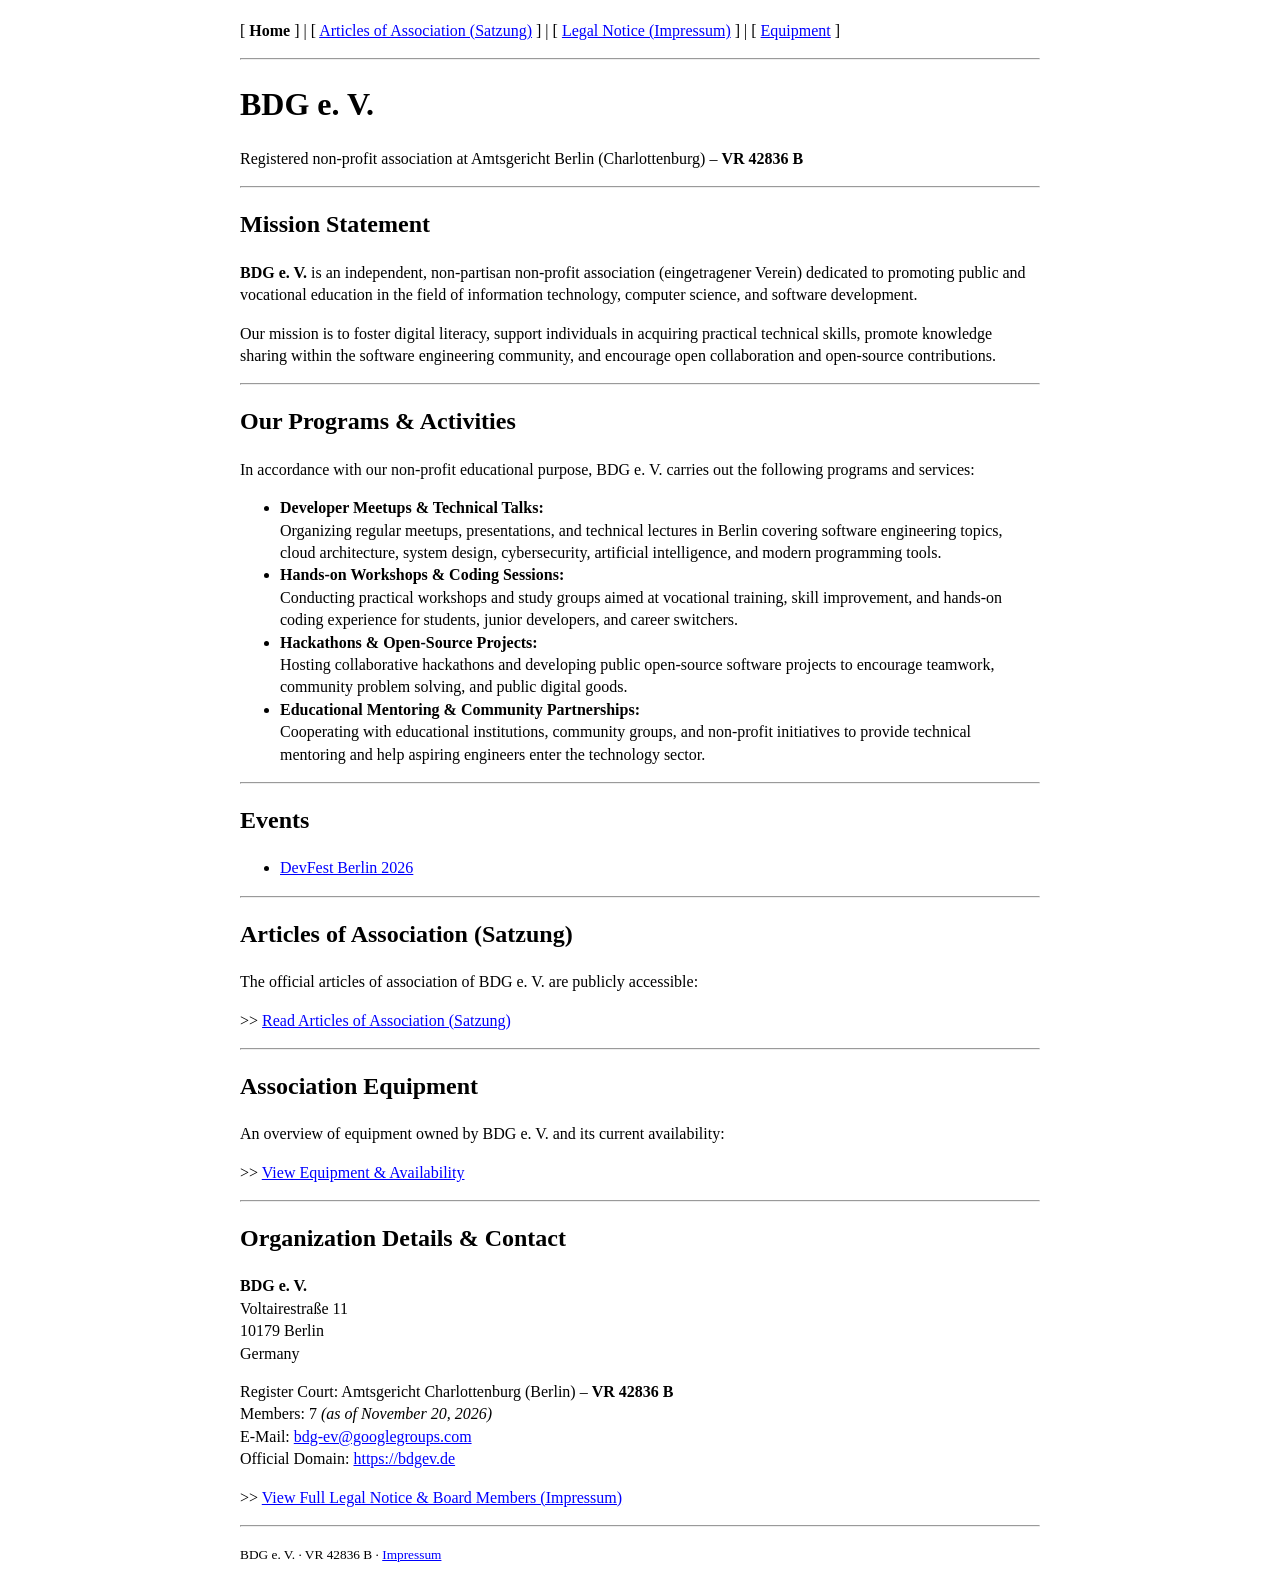
<file: index.html>
<!DOCTYPE html>
<html lang="en">
<head>
  <meta charset="utf-8">
  <meta name="viewport" content="width=device-width, initial-scale=1">
  <meta name="color-scheme" content="light">
  <title>BDG e. V.</title>
  <link rel="stylesheet" href="main.css">
</head>
<body bgcolor="#ffffff" text="#000000" link="#0000ff" vlink="#800080" alink="#ff0000">

  <p>
    [ <b>Home</b> ] |
    [ <a href="satzung.html">Articles of Association (Satzung)</a> ] |
    [ <a href="impressum.html">Legal Notice (Impressum)</a> ] |
    [ <a href="equipment.html">Equipment</a> ]
  </p>

  <hr>

  <h1>BDG e. V.</h1>
  <p>Registered non-profit association at Amtsgericht Berlin (Charlottenburg) &ndash; <b>VR 42836 B</b></p>

  <hr>

  <h2>Mission Statement</h2>
  <p>
    <b>BDG e. V.</b> is an independent, non-partisan non-profit association (eingetragener Verein) dedicated to promoting public and vocational education in the field of information technology, computer science, and software development.
  </p>
  <p>
    Our mission is to foster digital literacy, support individuals in acquiring practical technical skills, promote knowledge sharing within the software engineering community, and encourage open collaboration and open-source contributions.
  </p>

  <hr>

  <h2>Our Programs &amp; Activities</h2>
  <p>
    In accordance with our non-profit educational purpose, BDG e. V. carries out the following programs and services:
  </p>
  <ul>
    <li>
      <b>Developer Meetups &amp; Technical Talks:</b><br>
      Organizing regular meetups, presentations, and technical lectures in Berlin covering software engineering topics, cloud architecture, system design, cybersecurity, artificial intelligence, and modern programming tools.
    </li>
    <li>
      <b>Hands-on Workshops &amp; Coding Sessions:</b><br>
      Conducting practical workshops and study groups aimed at vocational training, skill improvement, and hands-on coding experience for students, junior developers, and career switchers.
    </li>
    <li>
      <b>Hackathons &amp; Open-Source Projects:</b><br>
      Hosting collaborative hackathons and developing public open-source software projects to encourage teamwork, community problem solving, and public digital goods.
    </li>
    <li>
      <b>Educational Mentoring &amp; Community Partnerships:</b><br>
      Cooperating with educational institutions, community groups, and non-profit initiatives to provide technical mentoring and help aspiring engineers enter the technology sector.
    </li>
  </ul>

  <hr>

  <h2>Events</h2>
  <ul>
    <li><a href="https://2026.devfest-berlin.de">DevFest Berlin 2026</a></li>
  </ul>

  <hr>

  <h2>Articles of Association (Satzung)</h2>
  <p>
    The official articles of association of BDG e. V. are publicly accessible:
  </p>
  <p>
    &gt;&gt; <a href="satzung.html">Read Articles of Association (Satzung)</a>
  </p>

  <hr>

  <h2>Association Equipment</h2>
  <p>
    An overview of equipment owned by BDG e. V. and its current availability:
  </p>
  <p>
    &gt;&gt; <a href="equipment.html">View Equipment &amp; Availability</a>
  </p>

  <hr>

  <h2>Organization Details &amp; Contact</h2>
  <p>
    <b>BDG e. V.</b><br>
    Voltairestraße 11<br>
    10179 Berlin<br>
    Germany
  </p>
  <p>
    Register Court: Amtsgericht Charlottenburg (Berlin) &ndash; <b>VR 42836 B</b><br>
    Members: 7 <i>(as of November 20, 2026)</i><br>
    E-Mail: <a href="mailto:bdg-ev@googlegroups.com">bdg-ev@googlegroups.com</a><br>
    Official Domain: <a href="https://bdgev.de">https://bdgev.de</a>
  </p>
  <p>
    &gt;&gt; <a href="impressum.html">View Full Legal Notice &amp; Board Members (Impressum)</a>
  </p>

  <hr>

  <p><small>BDG e. V. &middot; VR 42836 B &middot; <a href="impressum.html">Impressum</a></small></p>

</body>
</html>
</file>
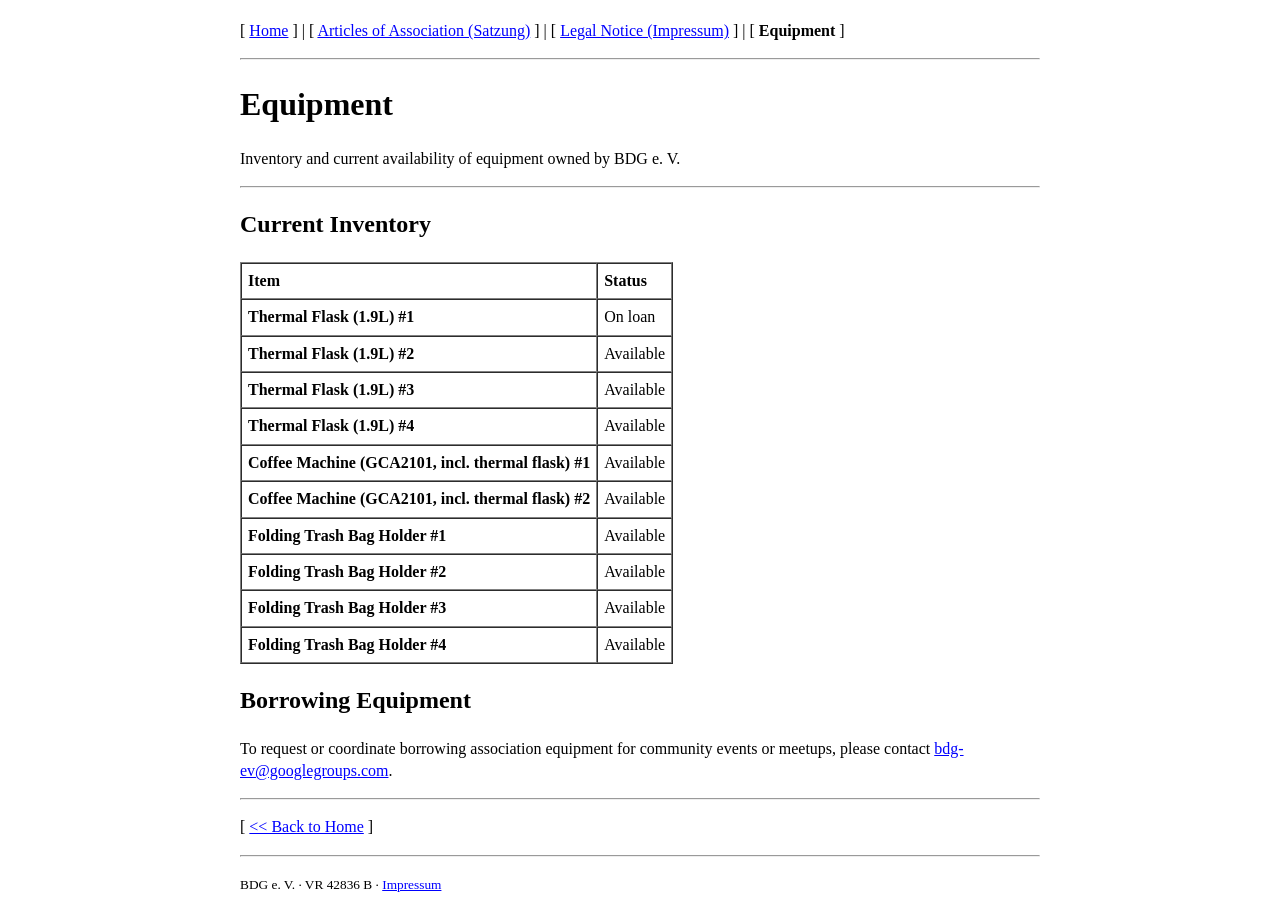
<file: equipment.html>
<!DOCTYPE html>
<html lang="en">
<head>
  <meta charset="utf-8">
  <meta name="viewport" content="width=device-width, initial-scale=1">
  <meta name="color-scheme" content="light">
  <title>Equipment – BDG e. V.</title>
  <link rel="stylesheet" href="main.css">
</head>
<body bgcolor="#ffffff" text="#000000" link="#0000ff" vlink="#800080" alink="#ff0000">

  <p>
    [ <a href="index.html">Home</a> ] |
    [ <a href="satzung.html">Articles of Association (Satzung)</a> ] |
    [ <a href="impressum.html">Legal Notice (Impressum)</a> ] |
    [ <b>Equipment</b> ]
  </p>

  <hr>

  <h1>Equipment</h1>
  <p>Inventory and current availability of equipment owned by BDG e. V.</p>

  <hr>

  <h2>Current Inventory</h2>
  <table border="1" cellpadding="6" cellspacing="0">
    <thead>
      <tr>
        <th align="left">Item</th>
        <th align="left">Status</th>
      </tr>
    </thead>
    <tbody>
      <tr>
        <td><b>Thermal Flask (1.9L) #1</b></td>
        <td>On loan</td>
      </tr>
      <tr>
        <td><b>Thermal Flask (1.9L) #2</b></td>
        <td>Available</td>
      </tr>
      <tr>
        <td><b>Thermal Flask (1.9L) #3</b></td>
        <td>Available</td>
      </tr>
      <tr>
        <td><b>Thermal Flask (1.9L) #4</b></td>
        <td>Available</td>
      </tr>
      <tr>
        <td><b>Coffee Machine (GCA2101, incl. thermal flask) #1</b></td>
        <td>Available</td>
      </tr>
      <tr>
        <td><b>Coffee Machine (GCA2101, incl. thermal flask) #2</b></td>
        <td>Available</td>
      </tr>
      <tr>
        <td><b>Folding Trash Bag Holder #1</b></td>
        <td>Available</td>
      </tr>
      <tr>
        <td><b>Folding Trash Bag Holder #2</b></td>
        <td>Available</td>
      </tr>
      <tr>
        <td><b>Folding Trash Bag Holder #3</b></td>
        <td>Available</td>
      </tr>
      <tr>
        <td><b>Folding Trash Bag Holder #4</b></td>
        <td>Available</td>
      </tr>
    </tbody>
  </table>

  <h2>Borrowing Equipment</h2>
  <p>
    To request or coordinate borrowing association equipment for community events or meetups, please contact <a href="mailto:bdg-ev@googlegroups.com">bdg-ev@googlegroups.com</a>.
  </p>

  <hr>

  <p>
    [ <a href="index.html">&lt;&lt; Back to Home</a> ]
  </p>

  <hr>

  <p><small>BDG e. V. &middot; VR 42836 B &middot; <a href="impressum.html">Impressum</a></small></p>

</body>
</html>
</file>
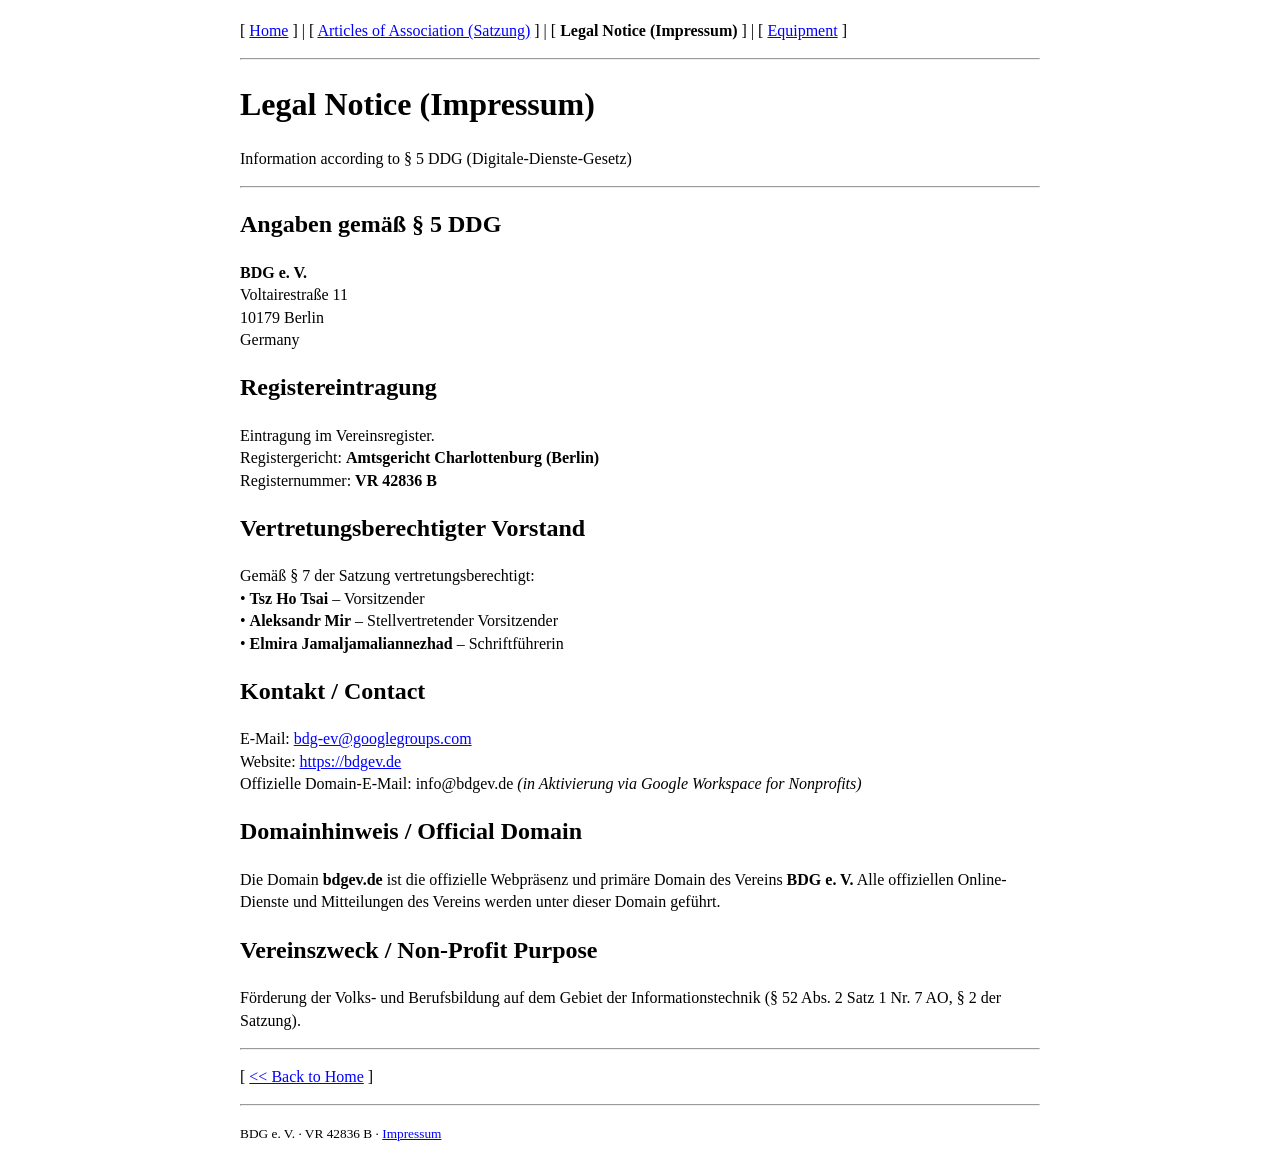
<file: impressum.html>
<!DOCTYPE html>
<html lang="en">
<head>
  <meta charset="utf-8">
  <meta name="viewport" content="width=device-width, initial-scale=1">
  <meta name="color-scheme" content="light">
  <title>Legal Notice (Impressum) – BDG e. V.</title>
  <link rel="stylesheet" href="main.css">
</head>
<body bgcolor="#ffffff" text="#000000" link="#0000ff" vlink="#800080" alink="#ff0000">

  <p>
    [ <a href="index.html">Home</a> ] |
    [ <a href="satzung.html">Articles of Association (Satzung)</a> ] |
    [ <b>Legal Notice (Impressum)</b> ] |
    [ <a href="equipment.html">Equipment</a> ]
  </p>

  <hr>

  <h1>Legal Notice (Impressum)</h1>
  <p>Information according to § 5 DDG (Digitale-Dienste-Gesetz)</p>

  <hr>

  <h2>Angaben gemäß § 5 DDG</h2>
  <p>
    <b>BDG e. V.</b><br>
    Voltairestraße 11<br>
    10179 Berlin<br>
    Germany
  </p>

  <h2>Registereintragung</h2>
  <p>
    Eintragung im Vereinsregister.<br>
    Registergericht: <b>Amtsgericht Charlottenburg (Berlin)</b><br>
    Registernummer: <b>VR 42836 B</b>
  </p>

  <h2>Vertretungsberechtigter Vorstand</h2>
  <p>
    Gemäß § 7 der Satzung vertretungsberechtigt:<br>
    &bull; <b>Tsz Ho Tsai</b> &ndash; Vorsitzender<br>
    &bull; <b>Aleksandr Mir</b> &ndash; Stellvertretender Vorsitzender<br>
    &bull; <b>Elmira Jamaljamaliannezhad</b> &ndash; Schriftführerin
  </p>

  <h2>Kontakt / Contact</h2>
  <p>
    E-Mail: <a href="mailto:bdg-ev@googlegroups.com">bdg-ev@googlegroups.com</a><br>
    Website: <a href="https://bdgev.de">https://bdgev.de</a><br>
    Offizielle Domain-E-Mail: info@bdgev.de <i>(in Aktivierung via Google Workspace for Nonprofits)</i>
  </p>

  <h2>Domainhinweis / Official Domain</h2>
  <p>
    Die Domain <b>bdgev.de</b> ist die offizielle Webpräsenz und primäre Domain des Vereins <b>BDG e. V.</b> Alle offiziellen Online-Dienste und Mitteilungen des Vereins werden unter dieser Domain geführt.
  </p>

  <h2>Vereinszweck / Non-Profit Purpose</h2>
  <p>
    Förderung der Volks- und Berufsbildung auf dem Gebiet der Informationstechnik (§ 52 Abs. 2 Satz 1 Nr. 7 AO, § 2 der Satzung).
  </p>

  <hr>

  <p>
    [ <a href="index.html">&lt;&lt; Back to Home</a> ]
  </p>

  <hr>

  <p><small>BDG e. V. &middot; VR 42836 B &middot; <a href="impressum.html">Impressum</a></small></p>

</body>
</html>
</file>
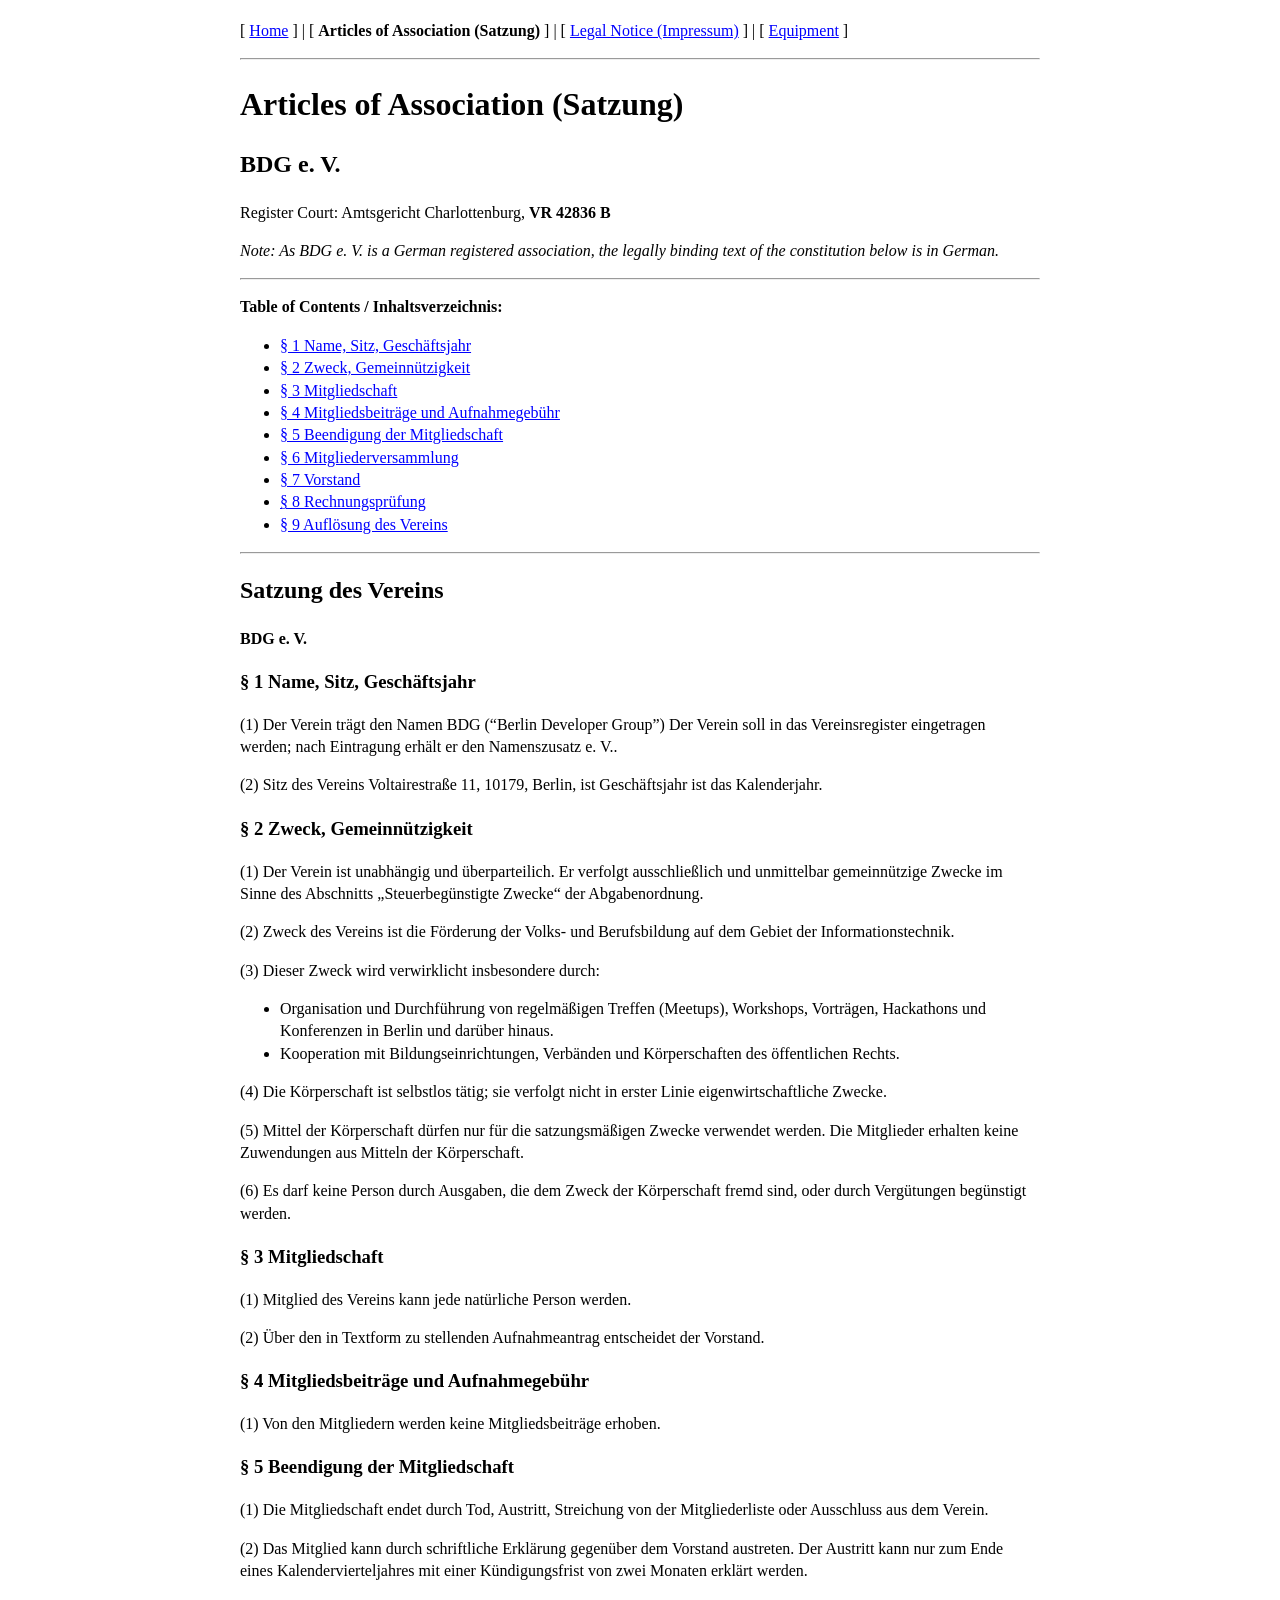
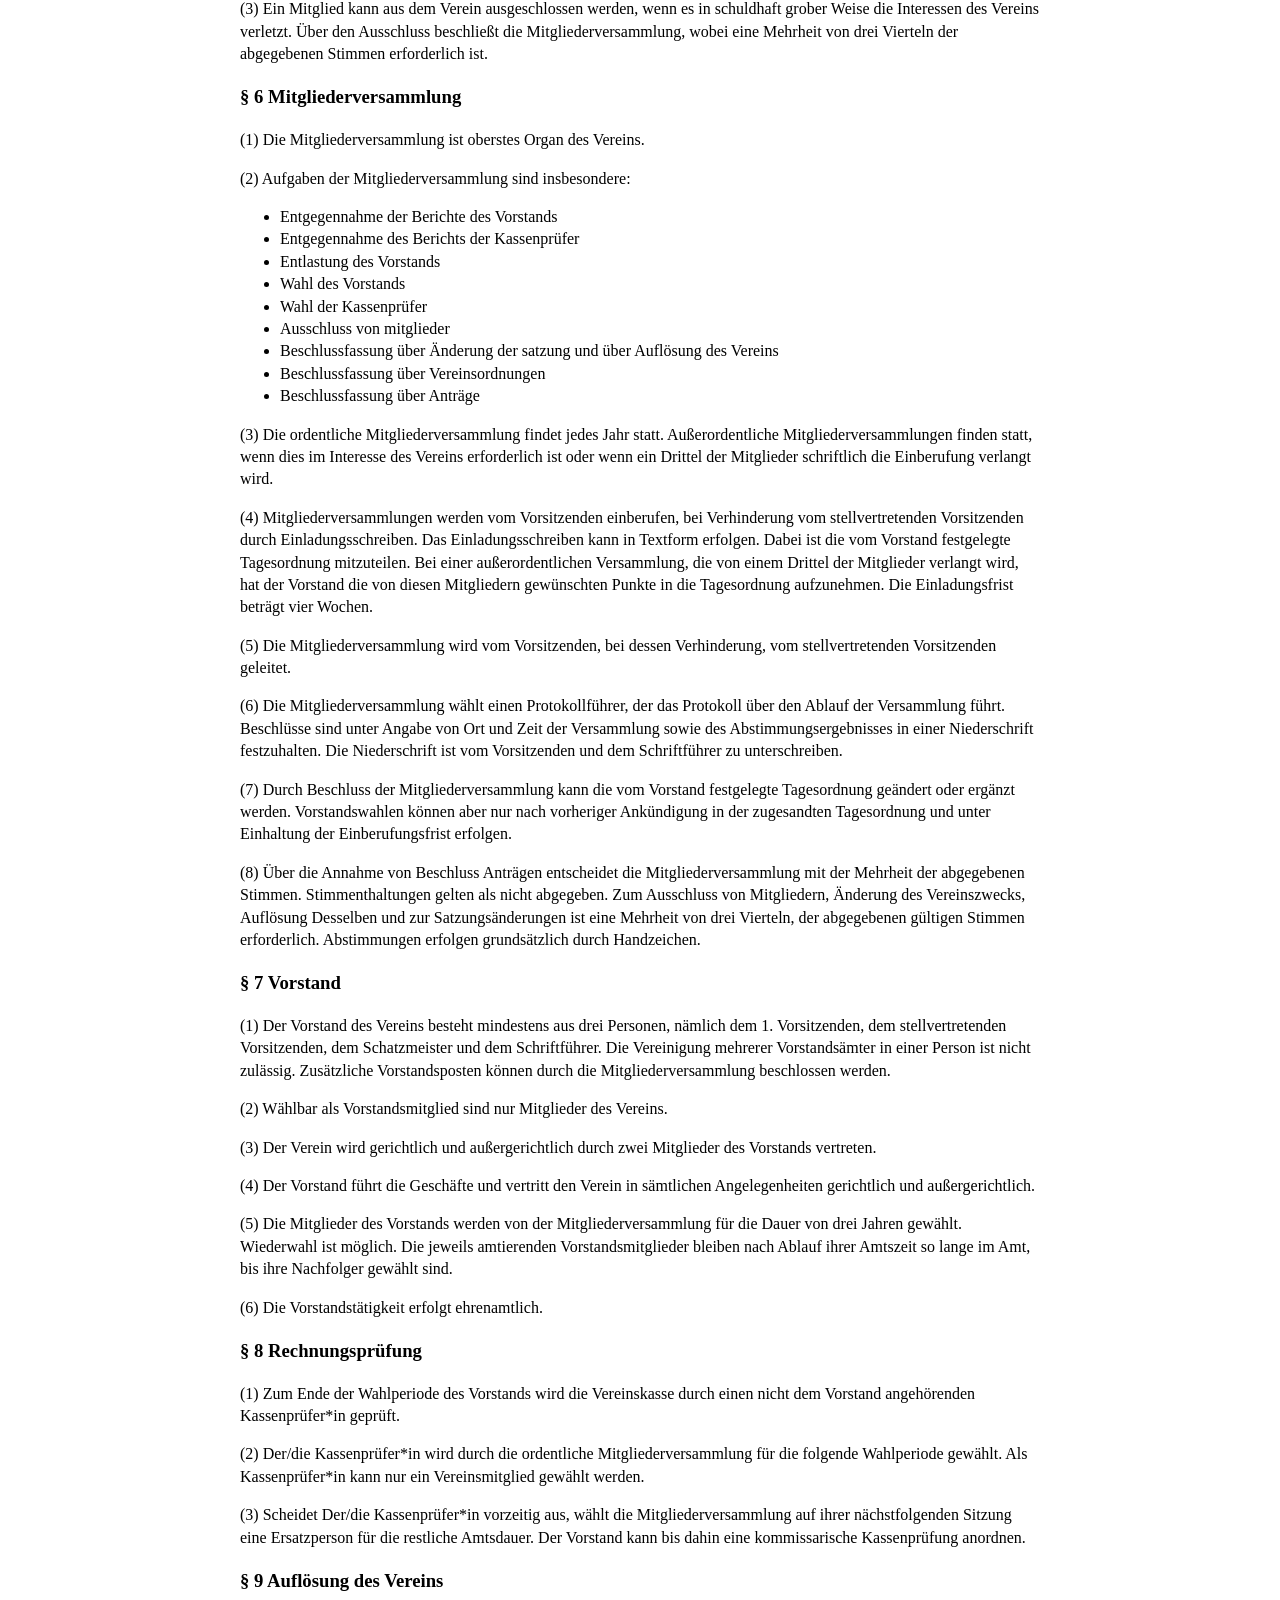
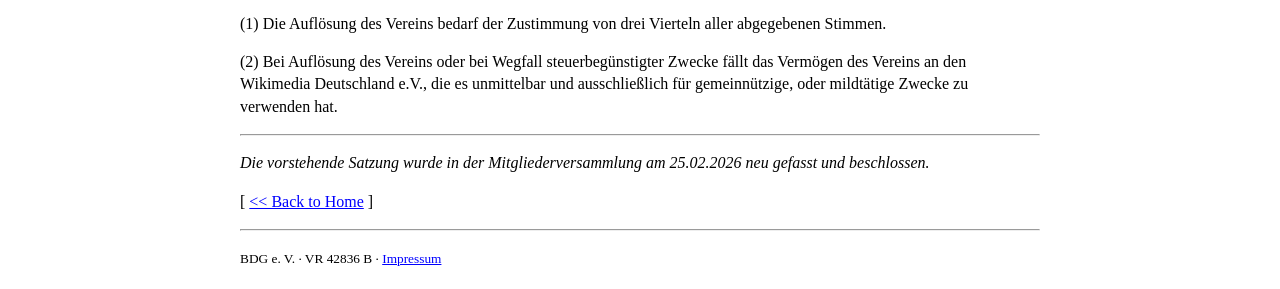
<file: satzung.html>
<!DOCTYPE html>
<html lang="en">
<head>
  <meta charset="utf-8">
  <meta name="viewport" content="width=device-width, initial-scale=1">
  <meta name="color-scheme" content="light">
  <title>Articles of Association (Satzung) – BDG e. V.</title>
  <link rel="stylesheet" href="main.css">
</head>
<body bgcolor="#ffffff" text="#000000" link="#0000ff" vlink="#800080" alink="#ff0000">

  <p>
    [ <a href="index.html">Home</a> ] |
    [ <b>Articles of Association (Satzung)</b> ] |
    [ <a href="impressum.html">Legal Notice (Impressum)</a> ] |
    [ <a href="equipment.html">Equipment</a> ]
  </p>

  <hr>

  <h1>Articles of Association (Satzung)</h1>
  <h2>BDG e. V.</h2>
  <p>Register Court: Amtsgericht Charlottenburg, <b>VR 42836 B</b></p>
  <p><i>Note: As BDG e. V. is a German registered association, the legally binding text of the constitution below is in German.</i></p>

  <hr>

  <p><b>Table of Contents / Inhaltsverzeichnis:</b></p>
  <ul>
    <li><a href="#p1">§ 1 Name, Sitz, Geschäftsjahr</a></li>
    <li><a href="#p2">§ 2 Zweck, Gemeinnützigkeit</a></li>
    <li><a href="#p3">§ 3 Mitgliedschaft</a></li>
    <li><a href="#p4">§ 4 Mitgliedsbeiträge und Aufnahmegebühr</a></li>
    <li><a href="#p5">§ 5 Beendigung der Mitgliedschaft</a></li>
    <li><a href="#p6">§ 6 Mitgliederversammlung</a></li>
    <li><a href="#p7">§ 7 Vorstand</a></li>
    <li><a href="#p8">§ 8 Rechnungsprüfung</a></li>
    <li><a href="#p9">§ 9 Auflösung des Vereins</a></li>
  </ul>

  <hr>

  <h2>Satzung des Vereins</h2>
  <p><b>BDG e. V.</b></p>

  <h3 id="p1">§ 1 Name, Sitz, Geschäftsjahr</h3>
  <p>
    (1) Der Verein trägt den Namen BDG (“Berlin Developer Group”) Der Verein soll in das Vereinsregister eingetragen werden; nach Eintragung erhält er den Namenszusatz e. V..
  </p>
  <p>
    (2) Sitz des Vereins Voltairestraße 11, 10179, Berlin, ist Geschäftsjahr ist das Kalenderjahr.
  </p>

  <h3 id="p2">§ 2 Zweck, Gemeinnützigkeit</h3>
  <p>
    (1) Der Verein ist unabhängig und überparteilich. Er verfolgt ausschließlich und unmittelbar gemeinnützige Zwecke im Sinne des Abschnitts „Steuerbegünstigte Zwecke“ der Abgabenordnung.
  </p>
  <p>
    (2) Zweck des Vereins ist die Förderung der Volks- und Berufsbildung auf dem Gebiet der Informationstechnik.
  </p>
  <p>
    (3) Dieser Zweck wird verwirklicht insbesondere durch:
  </p>
  <ul>
    <li>Organisation und Durchführung von regelmäßigen Treffen (Meetups), Workshops, Vorträgen, Hackathons und Konferenzen in Berlin und darüber hinaus.</li>
    <li>Kooperation mit Bildungseinrichtungen, Verbänden und Körperschaften des öffentlichen Rechts.</li>
  </ul>
  <p>
    (4) Die Körperschaft ist selbstlos tätig; sie verfolgt nicht in erster Linie eigenwirtschaftliche Zwecke.
  </p>
  <p>
    (5) Mittel der Körperschaft dürfen nur für die satzungsmäßigen Zwecke verwendet werden. Die Mitglieder erhalten keine Zuwendungen aus Mitteln der Körperschaft.
  </p>
  <p>
    (6) Es darf keine Person durch Ausgaben, die dem Zweck der Körperschaft fremd sind, oder durch Vergütungen begünstigt werden.
  </p>

  <h3 id="p3">§ 3 Mitgliedschaft</h3>
  <p>
    (1) Mitglied des Vereins kann jede natürliche Person werden.
  </p>
  <p>
    (2) Über den in Textform zu stellenden Aufnahmeantrag entscheidet der Vorstand.
  </p>

  <h3 id="p4">§ 4 Mitgliedsbeiträge und Aufnahmegebühr</h3>
  <p>
    (1) Von den Mitgliedern werden keine Mitgliedsbeiträge erhoben.
  </p>

  <h3 id="p5">§ 5 Beendigung der Mitgliedschaft</h3>
  <p>
    (1) Die Mitgliedschaft endet durch Tod, Austritt, Streichung von der Mitgliederliste oder Ausschluss aus dem Verein.
  </p>
  <p>
    (2) Das Mitglied kann durch schriftliche Erklärung gegenüber dem Vorstand austreten. Der Austritt kann nur zum Ende eines Kalendervierteljahres mit einer Kündigungsfrist von zwei Monaten erklärt werden.
  </p>
  <p>
    (3) Ein Mitglied kann aus dem Verein ausgeschlossen werden, wenn es in schuldhaft grober Weise die Interessen des Vereins verletzt. Über den Ausschluss beschließt die Mitgliederversammlung, wobei eine Mehrheit von drei Vierteln der abgegebenen Stimmen erforderlich ist.
  </p>

  <h3 id="p6">§ 6 Mitgliederversammlung</h3>
  <p>
    (1) Die Mitgliederversammlung ist oberstes Organ des Vereins.
  </p>
  <p>
    (2) Aufgaben der Mitgliederversammlung sind insbesondere:
  </p>
  <ul>
    <li>Entgegennahme der Berichte des Vorstands</li>
    <li>Entgegennahme des Berichts der Kassenprüfer</li>
    <li>Entlastung des Vorstands</li>
    <li>Wahl des Vorstands</li>
    <li>Wahl der Kassenprüfer</li>
    <li>Ausschluss von mitglieder</li>
    <li>Beschlussfassung über Änderung der satzung und über Auflösung des Vereins</li>
    <li>Beschlussfassung über Vereinsordnungen</li>
    <li>Beschlussfassung über Anträge</li>
  </ul>
  <p>
    (3) Die ordentliche Mitgliederversammlung findet jedes Jahr statt. Außerordentliche Mitgliederversammlungen finden statt, wenn dies im Interesse des Vereins erforderlich ist oder wenn ein Drittel der Mitglieder schriftlich die Einberufung verlangt wird.
  </p>
  <p>
    (4) Mitgliederversammlungen werden vom Vorsitzenden einberufen, bei Verhinderung vom stellvertretenden Vorsitzenden durch Einladungsschreiben. Das Einladungsschreiben kann in Textform erfolgen. Dabei ist die vom Vorstand festgelegte Tagesordnung mitzuteilen. Bei einer außerordentlichen Versammlung, die von einem Drittel der Mitglieder verlangt wird, hat der Vorstand die von diesen Mitgliedern gewünschten Punkte in die Tagesordnung aufzunehmen. Die Einladungsfrist beträgt vier Wochen.
  </p>
  <p>
    (5) Die Mitgliederversammlung wird vom Vorsitzenden, bei dessen Verhinderung, vom stellvertretenden Vorsitzenden geleitet.
  </p>
  <p>
    (6) Die Mitgliederversammlung wählt einen Protokollführer, der das Protokoll über den Ablauf der Versammlung führt. Beschlüsse sind unter Angabe von Ort und Zeit der Versammlung sowie des Abstimmungsergebnisses in einer Niederschrift festzuhalten. Die Niederschrift ist vom Vorsitzenden und dem Schriftführer zu unterschreiben.
  </p>
  <p>
    (7) Durch Beschluss der Mitgliederversammlung kann die vom Vorstand festgelegte Tagesordnung geändert oder ergänzt werden. Vorstandswahlen können aber nur nach vorheriger Ankündigung in der zugesandten Tagesordnung und unter Einhaltung der Einberufungsfrist erfolgen.
  </p>
  <p>
    (8) Über die Annahme von Beschluss Anträgen entscheidet die Mitgliederversammlung mit der Mehrheit der abgegebenen Stimmen. Stimmenthaltungen gelten als nicht abgegeben. Zum Ausschluss von Mitgliedern, Änderung des Vereinszwecks, Auflösung Desselben und zur Satzungsänderungen ist eine Mehrheit von drei Vierteln, der abgegebenen gültigen Stimmen erforderlich. Abstimmungen erfolgen grundsätzlich durch Handzeichen.
  </p>

  <h3 id="p7">§ 7 Vorstand</h3>
  <p>
    (1) Der Vorstand des Vereins besteht mindestens aus drei Personen, nämlich dem 1. Vorsitzenden, dem stellvertretenden Vorsitzenden, dem Schatzmeister und dem Schriftführer. Die Vereinigung mehrerer Vorstandsämter in einer Person ist nicht zulässig. Zusätzliche Vorstandsposten können durch die Mitgliederversammlung beschlossen werden.
  </p>
  <p>
    (2) Wählbar als Vorstandsmitglied sind nur Mitglieder des Vereins.
  </p>
  <p>
    (3) Der Verein wird gerichtlich und außergerichtlich durch zwei Mitglieder des Vorstands vertreten.
  </p>
  <p>
    (4) Der Vorstand führt die Geschäfte und vertritt den Verein in sämtlichen Angelegenheiten gerichtlich und außergerichtlich.
  </p>
  <p>
    (5) Die Mitglieder des Vorstands werden von der Mitgliederversammlung für die Dauer von drei Jahren gewählt. Wiederwahl ist möglich. Die jeweils amtierenden Vorstandsmitglieder bleiben nach Ablauf ihrer Amtszeit so lange im Amt, bis ihre Nachfolger gewählt sind.
  </p>
  <p>
    (6) Die Vorstandstätigkeit erfolgt ehrenamtlich.
  </p>

  <h3 id="p8">§ 8 Rechnungsprüfung</h3>
  <p>
    (1) Zum Ende der Wahlperiode des Vorstands wird die Vereinskasse durch einen nicht dem Vorstand angehörenden Kassenprüfer*in geprüft.
  </p>
  <p>
    (2) Der/die Kassenprüfer*in wird durch die ordentliche Mitgliederversammlung für die folgende Wahlperiode gewählt. Als Kassenprüfer*in kann nur ein Vereinsmitglied gewählt werden.
  </p>
  <p>
    (3) Scheidet Der/die Kassenprüfer*in vorzeitig aus, wählt die Mitgliederversammlung auf ihrer nächstfolgenden Sitzung eine Ersatzperson für die restliche Amtsdauer. Der Vorstand kann bis dahin eine kommissarische Kassenprüfung anordnen.
  </p>

  <h3 id="p9">§ 9 Auflösung des Vereins</h3>
  <p>
    (1) Die Auflösung des Vereins bedarf der Zustimmung von drei Vierteln aller abgegebenen Stimmen.
  </p>
  <p>
    (2) Bei Auflösung des Vereins oder bei Wegfall steuerbegünstigter Zwecke fällt das Vermögen des Vereins an den Wikimedia Deutschland e.V., die es unmittelbar und ausschließlich für gemeinnützige, oder mildtätige Zwecke zu verwenden hat.
  </p>

  <hr>

  <p><i>Die vorstehende Satzung wurde in der Mitgliederversammlung am 25.02.2026 neu gefasst und beschlossen.</i></p>

  <p>
    [ <a href="index.html">&lt;&lt; Back to Home</a> ]
  </p>

  <hr>

  <p><small>BDG e. V. &middot; VR 42836 B &middot; <a href="impressum.html">Impressum</a></small></p>

</body>
</html>
</file>
<file: main.css>
:root {
  color-scheme: light;
}

body {
  font-family: "Times New Roman", Times, Georgia, serif;
  font-size: 16px;
  line-height: 1.4;
  max-width: 800px;
  margin: 20px auto;
  padding: 0 15px;
  background-color: #ffffff;
  color: #000000;
}

a:link {
  color: #0000ff;
  text-decoration: underline;
}

a:visited {
  color: #800080;
  text-decoration: underline;
}

a:active {
  color: #ff0000;
}
</file>
